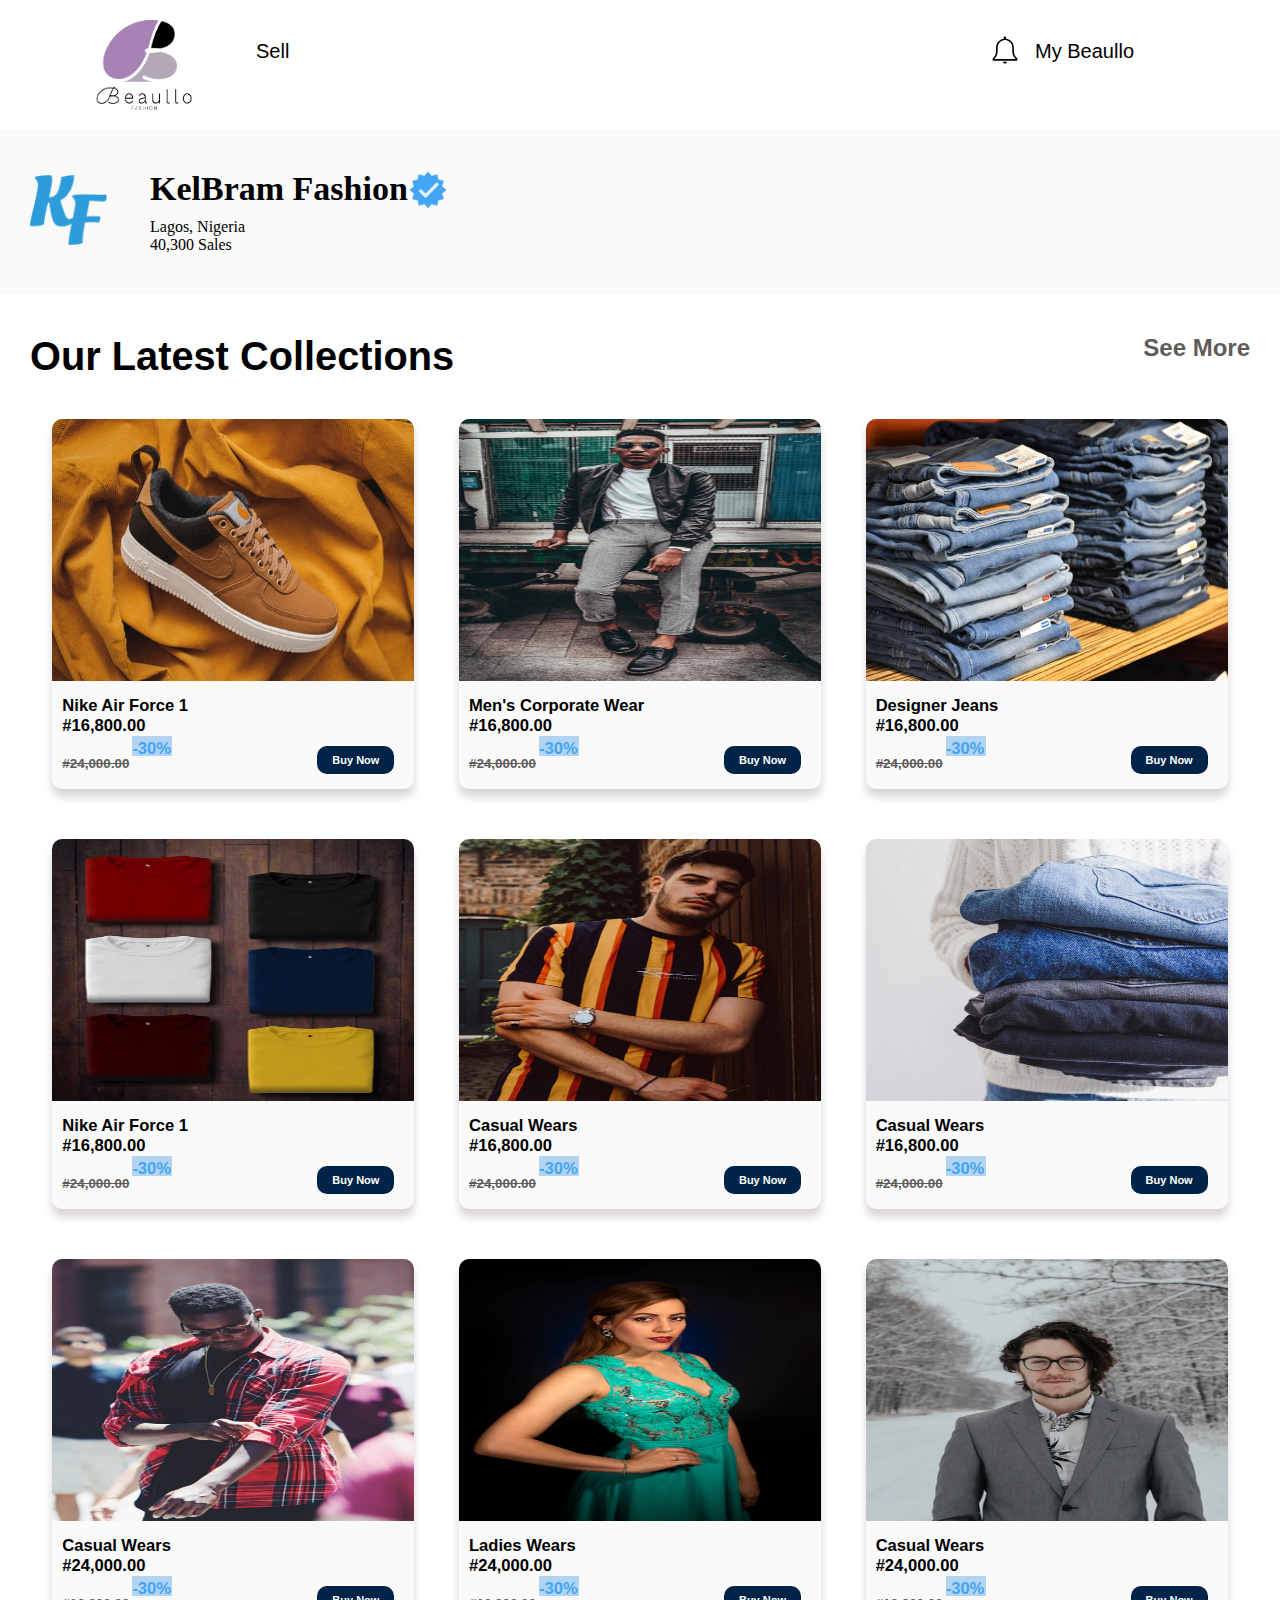
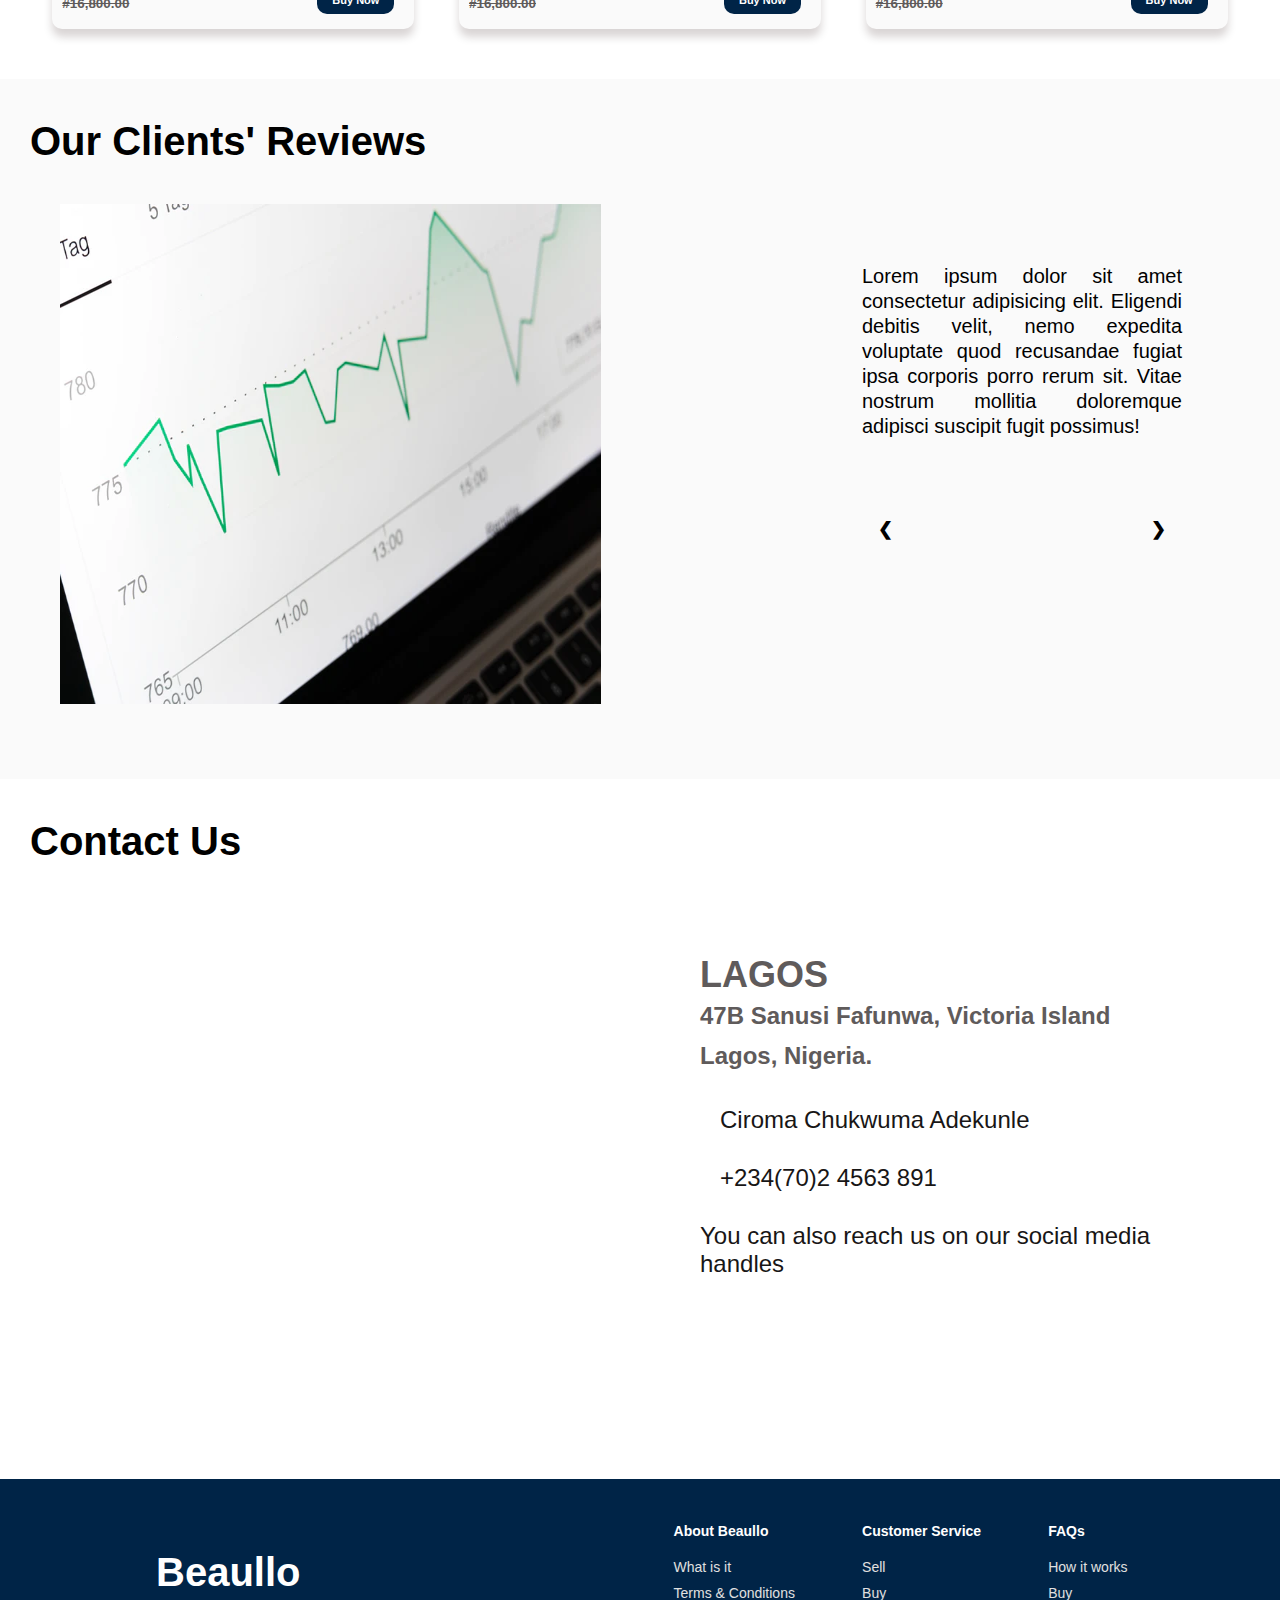
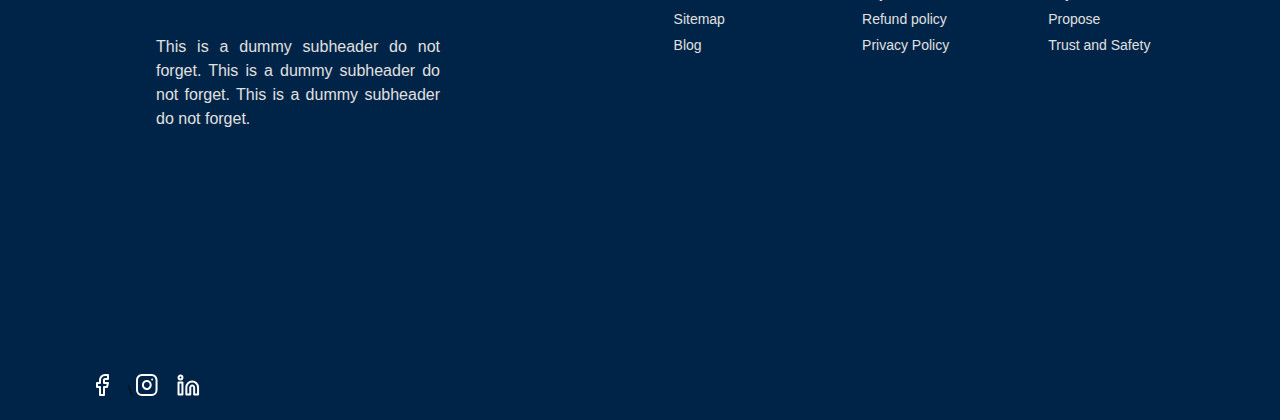
<file: index.html>
<!DOCTYPE html>
<html lang="en">
<head>
    <meta charset="UTF-8">
    <meta http-equiv="X-UA-Compatible" content="IE=edge">
    <meta name="viewport" content="width=device-width, initial-scale=1.0">
    <link rel="preconnect" href="https://fonts.gstatic.com">
<link rel="stylesheet" type="text/css" href="brand-profile.css">
    <link rel="stylesheet" href="https://pro.fontawesome.com/releases/v5.10.0/css/all.css" 
    integrity="sha384-AYmEC3Yw5cVb3ZcuHtOA93w35dYTsvhLPVnYs9eStHfGJvOvKxVfELGroGkvsg+p" crossorigin="anonymous"/>
    <title>Beaullo || brand_profile</title>
</head>
<body>
    <section class="Navigation-container">
        <div class="Mobile-menu-container"> 
            <div class="Mobile-Menu-Logo-or-Title">
                <img class="mobile-Logo" src="img/beaulloimg.png" alt="Logo"/> 
                <i class="fa fa-bars  Mobile-Menu-Open-Btn"></i>
            </div>
        </div>
        <div id="Sub-Navigaiton-container" class="hide-NavBar">
            <div class="Nav-Bar">
                <div class="Logo-container">
                    <img class="Logo" src="img/beaulloimg.png" alt="Logo"/>
                     
                    <div class="Sign-in-and-sell">
                        
                        <a href="#">Sell</a>
                    </div>
                    <i class="fa fa-times Mobile-Menu-close-Btn"></i>
                </div>
        
                

                <div class="my-Beaullo-container">
                
                   <div class="Notification-icon"> <svg  width="30" height="30" viewBox="0 0 30 30" fill="none"             xmlns="http://www.w3.org/2000/svg">
                        <path d="M27.0915 23.192C26.2879 22.4756 25.5844 21.6544 24.9998 20.7503C24.3617 19.5024 23.9792 18.1397 23.8748 16.742V12.6253C23.8804 10.43 23.084 8.30822 21.6355 6.65864C20.1869 5.00905 18.1858 3.94521 16.0082 3.66699V2.59199C16.0082 2.29694 15.891 2.01397 15.6823 1.80534C15.4737 1.5967 15.1907 1.47949 14.8957 1.47949C14.6006 1.47949 14.3176 1.5967 14.109 1.80534C13.9004 2.01397 13.7832 2.29694 13.7832 2.59199V3.68366C11.6251 3.98193 9.64815 5.0522 8.21861 6.69625C6.78908 8.34029 6.00378 10.4467 6.00817 12.6253V16.742C5.9038 18.1397 5.52132 19.5024 4.88317 20.7503C4.30891 21.6523 3.61667 22.4734 2.82484 23.192C2.73595 23.2701 2.66471 23.3662 2.61585 23.474C2.567 23.5817 2.54165 23.6987 2.5415 23.817V24.9503C2.5415 25.1713 2.6293 25.3833 2.78558 25.5396C2.94186 25.6959 3.15382 25.7837 3.37484 25.7837H26.5415C26.7625 25.7837 26.9745 25.6959 27.1308 25.5396C27.287 25.3833 27.3748 25.1713 27.3748 24.9503V23.817C27.3747 23.6987 27.3493 23.5817 27.3005 23.474C27.2516 23.3662 27.1804 23.2701 27.0915 23.192ZM4.27484 24.117C5.05018 23.368 5.73284 22.5287 6.30817 21.617C7.11201 20.1099 7.58103 18.447 7.68317 16.742V12.6253C7.65012 11.6487 7.81394 10.6754 8.16487 9.76338C8.51581 8.85137 9.04668 8.01931 9.72588 7.31674C10.4051 6.61417 11.2187 6.05546 12.1183 5.67389C13.0179 5.29231 13.9851 5.09566 14.9623 5.09566C15.9395 5.09566 16.9067 5.29231 17.8064 5.67389C18.706 6.05546 19.5196 6.61417 20.1988 7.31674C20.878 8.01931 21.4089 8.85137 21.7598 9.76338C22.1107 10.6754 22.2746 11.6487 22.2415 12.6253V16.742C22.3436 18.447 22.8127 20.1099 23.6165 21.617C24.1918 22.5287 24.8745 23.368 25.6498 24.117H4.27484Z" fill="black"/>
                        <path d="M14.9999 28.567C15.5249 28.5549 16.0286 28.3575 16.4221 28.0098C16.8156 27.6621 17.0734 27.1865 17.1499 26.667H12.7666C12.8453 27.2006 13.1152 27.6874 13.526 28.0369C13.9368 28.3864 14.4606 28.5748 14.9999 28.567Z" fill="black"/>
                    </svg></div>
                            
                    <a href="#">My Beaullo <i class="fa fa-chevron-down"></i></a>
                    <i class="fa fa-shopping-cart cart"></i>
                </div>
            </div>
        </div>
            
    </section>

    <div class="containerfilter">
        <div class="filter">
            <input type="text" name="search" placeholder="  filter by category" />
        </div>
    </div>


    <div class="tag">
        <img src="img/logo.png" alt="logo">
       <h4>KelBram Fashion<img src="img/badge.png" alt="badge"></h4>
        <p>Lagos, Nigeria<br>
        40,300 Sales<br>
        <i class="fa fa-star"></i><i class="fa fa-star"></i><i class="fa fa-star"></i><i class="fa fa-star"></i><i class="fa fa-star"></i></p>
    </div>
    <div class="container">

        <div class="latest">
            <h3>Our Latest Collections
            <a href="#">See More</a></h3>
        </div>
            <div class="brand">
            <div class="pic">
            <img src="img/shoe.png" alt="shoe">
            <a href="#"><i class="fal fa-shopping-cart"></i></a>
            <h5>
                Nike Air Force 1<br>
                #16,800.00
                <div class="buy"><a href="#">Buy now</a>
                </div>
            <p>-30%</p>
           <h6> <s>#24,000.00</s></h6>
            </h5>
            </div>
        <div class="pic">
            <img src="img/man.png" alt="shoe">
            <a href="#"><i class="fal fa-shopping-cart"></i></a>
            <h5>
                men's corporate wear<br>
                #16,800.00
                <div class="buy"><a href="#">Buy now</a>
                </div>
            <p>-30%</p>
           <h6> <s>#24,000.00</s></h6>
            </h5>
        </div>
        <div class="pic">
            <img src="img/jean.png" alt="shoe">
            <a href="#"><i class="fal fa-shopping-cart"></i></a>
            <h5>
                designer jeans<br>
                #16,800.00
                <div class="buy"><a href="#">Buy now</a>
                </div>
            <p>-30%</p>
           <h6> <s>#24,000.00</s></h6>
            </h5>
        </div>
        <div class="pic">
            <img src="img/tshirts.png" alt="shoe">
            <a href="#"><i class="fal fa-shopping-cart"></i></a>
            <h5>
                nike air force 1<br>
                #16,800.00
                <div class="buy"><a href="#">Buy now</a>
                </div>
            <p>-30%</p>
           <h6> <s>#24,000.00</s></h6>
            </h5>
        </div>
        <div class="pic">
            <img src="img/man2.png" alt="shoe">
            <a href="#"><i class="fal fa-shopping-cart"></i></a>
            <h5>
                casual wears<br>
                #16,800.00
                <div class="buy"><a href="#">Buy now</a>
                </div>
            <p>-30%</p>
           <h6> <s>#24,000.00</s></h6>
            </h5>
        </div>
        <div class="pic">
            <img src="img/jean2.png" alt="shoe">
            <a href="#"><i class="fal fa-shopping-cart"></i></a>
            <h5>
                casual wears<br>
                #16,800.00
                <div class="buy"><a href="#">Buy now</a>
                </div>
            <p>-30%</p>
           <h6> <s>#24,000.00</s></h6>
            </h5>
        </div>
        <div class="pic">
            <img src="img/man4.png" alt="shoe">
            <a href="#"><i class="fal fa-shopping-cart"></i></a>
            <h5>
                casual wears<br>
                #24,000.00
                <div class="buy"><a href="#">Buy now</a>
                </div>
            <p>-30%</p>
           <h6> <s>#16,800.00</s></h6>
            </h5>
        </div>
        <div class="pic">
            <img src="img/woman2.png" alt="shoe">
            <a href="#"><i class="fal fa-shopping-cart"></i></a>
            <h5>
                ladies wears<br>
                #24,000.00
                <div class="buy"><a href="#">Buy now</a>
                </div>
            <p>-30%</p>
           <h6> <s>#16,800.00</s></h6>
            </h5>
        </div>
        <div class="pic">
            <img src="img/man3.png" alt="shoe">
            <a href="#"><i class="fal fa-shopping-cart"></i></a>
            <h5>
                casual wears<br>
                #24,000.00
                <div class="buy"><a href="#">Buy now</a>
                </div>
            <p>-30%</p>
           <h6> <s>#16,800.00</s></h6>
            </h5>
        </div>

    </div>
    </div>

    <div class="client">
        <h3>Our Clients' Reviews</h3>
        <div class="container3">
            
        <div class="client-pic">
            <img src="img/chart.png" alt="man">
        </div>
<!-- Slideshow container -->
<div class="slideshow-container">

    <!-- Full-width images with number and caption text -->
    <div class="mySlides fade">
      <p>Lorem ipsum dolor sit amet consectetur adipisicing elit. Eligendi debitis velit, nemo expedita voluptate quod recusandae fugiat ipsa corporis porro rerum sit. 
        Vitae nostrum mollitia doloremque adipisci suscipit fugit possimus!</p>
    </div>
  
    <div class="mySlides fade">
      <p>Lorem ipsum dolor sit amet consectetur adipisicing elit. Distinctio dolor quasi repudiandae consequatur est dolorum corrupti nostrum.
           Excepturi earum ipsa in voluptas, esse eius quis incidunt pariatur cumque, repellendus reiciendis!</p>
    </div>
  
    <div class="mySlides fade">
      <p>Lorem ipsum dolor sit amet consectetur adipisicing elit. Eligendi debitis velit, nemo expedita voluptate quod recusandae fugiat ipsa corporis porro rerum sit. 
          Vitae nostrum mollitia doloremque adipisci suscipit fugit possimus!</p>
    </div>
  
    <!-- Next and previous buttons -->
    <a class="prev" onclick="plusSlides(-1)">&#10094;</a>
    <a class="next" onclick="plusSlides(1)">&#10095;</a>
  </div>
  </div>
  </div>

  <div class="client" style="background-color: #fff;">
    <h3>Contact Us</h3>
    <div class="container3">
    <div class="mapp">
        <iframe src="https://www.google.com/maps/embed?pb=!1m14!1m12!1m3!1d8069790.435797271!2d8.677456999999999!3d9.0338725!2m3!1f0!2f0!3f0!3m2!1i1024!2i768!4f13.1!5e0!3m2!1sen!2sng!4v1624657041448!5m2!1sen!2sng" 
        width="560" height="450" style="border:0;" allowfullscreen loading="lazy"></iframe>
    </div>
    <div class="container2">
        <h5>LAGOS</h5>
        <h4>47B Sanusi Fafunwa, Victoria Island</h4>
        <h4>Lagos, Nigeria.</h4>
        <p><i class="far fa-user"></i>Ciroma Chukwuma Adekunle</p>
        <p><i class="fas fa-phone-alt"></i>+234(70)2 4563 891</p>
        <p>You can also reach us on our social media handles</p>
        <div class="icon2">
           <a href="#"><i class="fab fa-facebook-f"></i></a>
            <a href="#"><i class="fab fa-instagram"></i></a>
            <a href="#"><i class="fab fa-linkedin-in"></i></a>
        </div>
    </div>
    </div>
 
  
    </div>
<script>
    var slideIndex = 0;
showSlides();

function showSlides() {
  var i;
  var slides = document.getElementsByClassName("mySlides");
  for (i = 0; i < slides.length; i++) {
    slides[i].style.display = "none";
  }
  slideIndex++;
  if (slideIndex > slides.length) {slideIndex = 1}
  slides[slideIndex-1].style.display = "block";
  setTimeout(showSlides, 5000); // Change image every 2 seconds
}
</script>


<footer>
    <div class="footer-text-container">
        <div class="Footer-Header">
            <h2>Beaullo</h2>
            <p>This is a dummy subheader do not forget. This is a dummy subheader do not forget. This is a dummy subheader do not forget.  </p>
        </div>
        
        <div class="about-section">
            <div class="about">
                <h3>About Beaullo</h3>
                <div>
                    <a href="#">What is it</a>
                    <a href="#">Terms & Conditions</a>
                    <a href="#">Sitemap</a>
                    <a href="#">Blog</a>
                </div>
            </div>

            <div class="about">
                <h3>Customer Service</h3>
                <div>
                    <a href="#">Sell</a>
                    <a href="#">Buy</a>
                    <a href="#">Refund policy </a>
                    <a href="#">Privacy Policy</a>
                </div>
            </div>


            <div class="about">
                <h3>FAQs</h3>
                <div>
                    <a href="#">How it works</a>
                    <a href="#">Buy</a>
                    <a href="#">Propose</a>
                    <a href="#">Trust and Safety</a>
                </div>
            </div>
        </div>
    </div>


    <div class="social-media-icons">
        <a href="#">
            <svg width="13" height="22" viewBox="0 0 13 22" fill="none" xmlns="http://www.w3.org/2000/svg">
                <path d="M12 1H9C7.67392 1 6.40215 1.52678 5.46447 2.46447C4.52678 3.40215 4 4.67392 4 6V9H1V13H4V21H8V13H11L12 9H8V6C8 5.73478 8.10536 5.48043 8.29289 5.29289C8.48043 5.10536 8.73478 5 9 5H12V1Z" stroke="white" stroke-width="2" stroke-linecap="round" stroke-linejoin="round"/>
            </svg>
                    
        </a>\
        
        <a href="#">
            <svg width="22" height="22" viewBox="0 0 22 22" fill="none" xmlns="http://www.w3.org/2000/svg">
                <path d="M15.6495 1H5.88318C3.18627 1 1 3.23858 1 6V16C1 18.7614 3.18627 21 5.88318 21H15.6495C18.3464 21 20.5327 18.7614 20.5327 16V6C20.5327 3.23858 18.3464 1 15.6495 1Z" stroke="white" stroke-width="2" stroke-linecap="round" stroke-linejoin="round"/>
                <path d="M14.6732 10.3703C14.7937 11.2025 14.6549 12.0525 14.2764 12.7993C13.898 13.5461 13.2992 14.1517 12.5652 14.53C11.8313 14.9082 10.9995 15.0399 10.1883 14.9062C9.377 14.7726 8.62757 14.3804 8.04655 13.7855C7.46553 13.1905 7.0825 12.4232 6.95196 11.5925C6.82142 10.7619 6.95001 9.9102 7.31943 9.15868C7.68885 8.40716 8.2803 7.79404 9.00965 7.40654C9.739 7.01904 10.5691 6.87689 11.3819 7.0003C12.211 7.12619 12.9786 7.52176 13.5712 8.12861C14.1639 8.73545 14.5502 9.52138 14.6732 10.3703Z" stroke="white" stroke-width="2" stroke-linecap="round" stroke-linejoin="round"/>
                <path d="M16.1377 5.5H16.1477" stroke="white" stroke-width="2" stroke-linecap="round" stroke-linejoin="round"/>
            </svg>
                    
        </a>

        <a href="#">
            <svg width="23" height="22" viewBox="0 0 23 22" fill="none" xmlns="http://www.w3.org/2000/svg">
                <path d="M15.2055 7.5C16.7596 7.5 18.2501 8.13214 19.349 9.25736C20.448 10.3826 21.0653 11.9087 21.0653 13.5V20.5H17.1588V13.5C17.1588 12.9696 16.953 12.4609 16.5867 12.0858C16.2204 11.7107 15.7236 11.5 15.2055 11.5C14.6875 11.5 14.1907 11.7107 13.8243 12.0858C13.458 12.4609 13.2522 12.9696 13.2522 13.5V20.5H9.3457V13.5C9.3457 11.9087 9.96307 10.3826 11.062 9.25736C12.1609 8.13214 13.6514 7.5 15.2055 7.5V7.5Z" stroke="white" stroke-width="2" stroke-linecap="round" stroke-linejoin="round"/>
                <path d="M5.43926 8.5H1.53271V20.5H5.43926V8.5Z" stroke="white" stroke-width="2" stroke-linecap="round" stroke-linejoin="round"/>
                <path d="M3.48599 5.5C4.56475 5.5 5.43926 4.60457 5.43926 3.5C5.43926 2.39543 4.56475 1.5 3.48599 1.5C2.40722 1.5 1.53271 2.39543 1.53271 3.5C1.53271 4.60457 2.40722 5.5 3.48599 5.5Z" stroke="white" stroke-width="2" stroke-linecap="round" stroke-linejoin="round"/>
            </svg>
                    
        </a>
    </div>
</footer>

</body>
</html>
</file>
<file: brand-profile.css>
html, body {
    width:100%;
    height: 100%;
    margin: 0;
    background-color: #fff;
   
}
.container{
    margin: 0 30px;
}
.containerfilter{
    width: 100%;
    background-color:#fafafa ;
    clear:both;
}
.Navigation-container{
    position: fixed;
    width: 100%;
    padding: 20px 0px 10px 0px;
    background-color: #FFFFFF;
    z-index: 20;
    font-family: 'Poppins', sans-serif;

}



.Nav-Bar{
    margin: auto;
    display: flex;
    width: 85%;
    justify-content: space-between;
    font-family: 'Poppins', sans-serif;
}

.Logo-container {
    display: flex;
}

.Logo{
    width: 100px;
    height: 95.45px;
}
.Sign-in-and-sell{
    margin: 20px 0px 0px 30px;
}
.Sign-in-and-sell a{
    text-decoration: none;
    margin-left: 30px;
    color: black;
    font-size: 20px;
}

.Mobile-menu-container{
    display: none;
}

.Logo-container i{
    display: none;
}





.my-Beaullo-container{
    margin-top: 15px;
    display: flex;
}




.my-Beaullo-container a{
    text-decoration: none;
    margin: 5px 0px 0px 15px;
    color: black;
    font-size: 20px;
    
}


.cart{
    font-size: 30px;
    margin: 5px 0px 0px 50px;
}







.tag{
    background-color: #fafafa;
    height: 164px;
    width: 100%; 
    padding: 5px 0 10px 0;
    margin: 50px 0 5px 0;
}
.tag i{
    color: gold;
    font-size: 20px;
}
.tag h4{
    margin:35px 0 0 150px;
    font-size: 34px;
}
.tag h4 img{
    width: 40px;
    height: 40px;
    margin:0;
}
.tag p{
    margin:10px 0 0 150px;
    font-size: 16px;
}
.tag img{
    width: 77px;
    height: 70px;
    position: absolute;
    margin: 40px 30px;
}

.filter input[type=text]{
    width: 95%;
    height: 60px;
    background-color: #fafafa;
    border: 1px solid rgb(117, 114, 114);
    border-radius: 15px;
    margin: 10px 0 10px 30px;
    outline: none;
}
.filter i{
    line-height: 70px; 
    margin: 0; 
    color: #000;
    
}
.buy{
    height: 28px;
    width: 77px;
    background-color: #002447;
    float: right;
    border-radius: 10px;
    text-align: center;
    padding-top: 3px;
    margin: 30px 20px 0 0;
    
}
.buy a{
    font-size: 11px;
    color: #fff;
    text-decoration: none;
    
}

.latest{
    font-size: 34px;
    font-family: 'Poppins', sans-serif;
}
.latest a{
    float: right;
    text-decoration: none;
    color: #5f5b5b;
    font-size: 24px;
}
.latest a:hover{
    text-decoration: underline;
}
.brand{
    display: flex;
    flex-wrap: wrap;
    width: 100%;
    font-family: 'Poppins', sans-serif;
}
.brand img{
    height: 262px;
    width: 362px;
    border-top-left-radius: 10px;
    border-top-right-radius: 10px;
    
}
.pic i{
    color: #000;
    float: right;
    margin: 10px 20px 0 0;
}
.pic{
    height: 370px;
    width: 362px;
    margin: 0 auto;
    box-shadow:0 8px 8px 0 rgba(31, 1, 1, 0.17) ; 
    margin-bottom: 50px;
    border-radius: 10px;
    font-size: 20px;
    background-color: #fafafa;
    text-transform: capitalize;
}
.pic h5{
    padding-left: 10px;
    margin: 0;
    padding-top: 10px;
}
.pic p{
    background-color: #b2d4f0;
    color:#42A5F5;
    height: 20px;
    width: 40px;
    padding: 3px 0 1px 0;
    margin: 0 0 0 70px;
}
.pic h6{
    color: #5f5b5b;
    padding-left: 10px;
    margin: 0;
}
.client{
    height: 700px;
    background-color: #fafafa;
    width: 100%;
    font-family: 'Poppins', sans-serif;
}

.client h3{
    font-size: 40px;
    padding: 40px 0; 
    margin: 0 30px;
}
.client-pic, .client-pic img{
    height: 500px;
    margin: 0 0 0 30px;
    width: 65%;
}


* {box-sizing:border-box}

/* Slideshow container */
.slideshow-container {
  width: 25%;
  height: 400px;
  position: relative;
  margin: 40px 10px 0 0;
}

/* Hide the images by default */
.mySlides {
  display: none;
}

.mySlides img{
    height: 450px;
    width: 400px;
    margin: 5px 30px 0 0;
}
.mySlides p{
    line-height: 25px;
    font-size: 20px;
    text-align: justify;
}

/* Next & previous buttons */
.prev, .next {
  cursor: pointer;
  position: absolute;
  top: 70%;
  width: auto;
  margin-top: -22px;
  padding: 16px;
  color: #000;
  font-weight: bold;
  font-size: 18px;
  transition: 0.6s ease;
  border-radius: 0 3px 3px 0;
  user-select: none;
}

/* Position the "next button" to the right */
.next {
  right: 0;
  border-radius: 3px 0 0 3px;
}

/* On hover, add a black background color with a little bit see-through */
.prev:hover, .next:hover {
  background-color: rgba(0,0,0,0.8);
}


/* The dots/bullets/indicators */
.dot {
  cursor: pointer;
  height: 15px;
  width: 15px;
  margin: 0 2px;
  background-color: #bbb;
  border-radius: 50%;
  display: inline-block;
  transition: background-color 0.6s ease;
}

.active, .dot:hover {
  background-color: #717171;
}

/* Fading animation */
.fade {
  -webkit-animation-name: fade;
  -webkit-animation-duration: 1.5s;
  animation-name: fade;
  animation-duration: 1.5s;
}

@-webkit-keyframes fade {
  from {opacity: .4}
  to {opacity: 1}
}

@keyframes fade {
  from {opacity: .4}
  to {opacity: 1}
}


.icon{
    height: 40px;
    width: 120px;
    margin: 37px 0 0 0;
    
}
.icon i{
    margin-right: 20px;
    font-size: 20px;
    color: #fff;
}
.icon2{
    height: 40px;
    width: 120px;
    margin: 37px 0 0 0;
    
}
.icon2 i{
    margin-right: 20px;
    font-size: 20px;
    color: #000;
}
footer{
    background: #002447;
    
}
.footer-text-container{
    width: 85%;
    padding-top: 30px;
    padding-bottom: 227px;
    margin: auto;
    display: flex;
    justify-content: right;
}

.Footer-Header{
    width: 284px;
    margin-right: 200px;
}
.Footer-Header h2{
    font-family: 'Poppins', sans-serif;
    font-style: normal;
    font-weight: bold;
    font-size: 40px;
    line-height: 60px;
    color: #FFFFFF;
}
.Footer-Header p{
    font-family: 'Poppins', sans-serif;
    font-style: normal;
    font-weight: normal;
    font-size: 16px;
    line-height: 24px;
    text-align: justify;
    color: #E0E0E0;
}




.about-section{
    width: 50%;
    display: flex;
    justify-content: space-around;
}
.footer-text-container h3{
    font-family: 'Poppins', sans-serif;
    font-style: normal;
    font-weight: bold;
    font-size: 14px;
    line-height: 16px;
    color: #FFFFFF;
    margin-bottom: 20px
}

.footer-text-container a{
    display: block;
    font-family: 'Poppins', sans-serif;;
    font-style: normal;
    font-size: 14px;
    line-height: 16px;
    color: #E0E0E0;
    margin-bottom: 10px;
    font-weight: lighter;
    text-decoration: none;
}


.social-media-icons{
    width: 85%;
    margin: auto;
    padding-bottom: 20px;
}

.social-media-icons a{
    margin-right: 15px;
    text-decoration: none;
}

.mapp{
    margin: 30px;
    overflow: hidden;
    top: 0; width: 50%;
    left: 0;height: 450px;
}
.mapp iframe{
    height: 100%;
    width: 100%;
    position: relative;
}
.container2{
    height: 500px;
    width: 40%;
     margin-top: 50px;
}
.container2 h4{
    margin: 0;
    padding: 0;
    line-height: 40px;
    font-size: 24px;
    font-family: 'Poppins', sans-serif;
    color: #5f5b5b;
}
.container2 h5{
    font-size: 36px;
    font-family: 'Poppins', sans-serif;
    font-weight: bolder;
    margin: 0;
    color: #5f5b5b;
}
.container2 p{
    font-size: 24px;
    padding-right: 10px;
    color: #181616;
    margin-top: 30px;
    font-family: 'Poppins', sans-serif;
}
.container2 i{
    margin-right: 20px;

}
.container3{
    height: 550px;
    width: 100%;
    display: flex;
    flex-direction: row;
}



@media (max-width:1023px){
    
    .Navigation-container{
        position: relative;
        width: 100%;
        padding: 15px 0px;
        background-color: #FFFFFF;
        z-index: 200;
        margin: 0 0 10px 0;
    }
    
    .Nav-Bar{
        width: 100%;
        margin: auto;
        margin-top: 0px;
        display: block;
        font-family: 'Poppins', sans-serif;

    }
    
    #Sub-Navigaiton-container{
        position: fixed;
        left: 0px;
        bottom: 0px;
        background-color: white;
        margin: auto;
        width: 100%;
        height: 100%;
        justify-content: space-between;
        
    }

    .hide-NavBar{
        transform: translate(-1023px);
        transition: all 0.2s ease-in;
    }

    .show-NavBar{
        transform: translate(0px);
        transition: all 0.3s ease-out;
    }


    
    
    .Logo-or-Title{
        width: 100%;
        margin: auto;
        display: flex;
        justify-content: space-between;
    }
    

    .Mobile-menu-container{
        position: fixed;
        display: block;
        bottom: 0px;
        top: 0px;
        width: 100%;
        height: 90px;
        background-color: white;
        padding-top: 10px;
    }
    .Mobile-Menu-Logo-or-Title{
        width: 90%;
        margin: auto;
        display: flex;
        justify-content: space-between;
        
    }
    .mobile-Logo{
        width: 80px;
        height: 80px;
    }

    .Mobile-Menu-Open-Btn{
        font-size: 35px;
        margin-top: 10px;
    }

    .Logo-container i{
        display:block;
        font-size: 35px;
        margin-top: 20px;
    }


    .Logo-container {
        display: flex;
        width: 100%;
        padding-top: 10px;
        justify-content: space-between;
    }
    
    .Logo{
        width: 80px;
        height: 80px;
    }
    .Sign-in-and-sell{
        margin: 20px 0px 0px 0px;
    }
    .Sign-in-and-sell a{
        text-decoration: none;
        margin-left: 0px;
        margin-right: 50px;
        color: black;
        font-size: 25px;
    }
    
    
    
    
    .my-Beaullo-container{
        display: flex;
        margin: auto;
        margin-top: 50px;
        width: 50%;
        justify-content: space-evenly;
    }
    

    .my-Beaullo-container a{
        text-decoration: none;
        margin: 0px 0px 0px 15px;
        color: black;
        font-size: 25px;
        
    }
    
    .cart{
        font-size: 30px;
        margin-top: 0px;
    }

    .containerfilter{
        width: 100%;
        background-color:#fafafa ;
        clear:both;
        margin-top: 45px;
    }




    footer{
        background: #002447;
    }
    .footer-text-container{
        width: 90%;
        padding-top: 10px;
        padding-bottom: 150px;
        margin: auto;
        display: flex;
        justify-content: space-around;
    }
    
    .Footer-Header{
        width: 20%;
        margin-right: 200px;
    }
    .Footer-Header h2{
        font-family: 'Poppins', sans-serif;
        font-style: normal;
        font-weight: bold;
        font-size: 40px;
        line-height: 60px;
        color: #FFFFFF;
    }
    .Footer-Header p{
        font-style: normal;
        font-weight: normal;
        font-size: 14px;
        line-height: 24px;
        text-align: justify;
        color: #E0E0E0;
    }
    
    
    
    
    .about-section{
        width: 80%;
        display: flex;
        justify-content: space-between;
    }
    .footer-text-container h3{
        font-style: normal;
        font-weight: bold;
        font-size: 14px;
        line-height: 16px;
        color: #FFFFFF;
        margin-bottom: 20px
    }
    
    .footer-text-container a{
        display: block;
        font-style: normal;
        font-size: 13px;
        line-height: 16px;
        color: #E0E0E0;
        margin-bottom: 10px;
        font-weight: lighter;
        text-decoration: none;
    }
    
    
    .social-media-icons{
        width: 85%;
        margin: auto;
        padding-bottom: 20px;
    }
    
    .social-media-icons a{
        margin-right: 15px;
        text-decoration: none;
    }
    

    
}


@media (max-width:767px){
    
    
    
    .Nav-Bar{
        width: 90%;
        margin: auto;
        margin-top: 0px;
        display: block;

    }
    
    #Sub-Navigaiton-container{
        position: fixed;
        left: 0px;
        bottom: 0px;
        background-color: white;
        margin: auto;
        width: 100%;
        height: 100%;
        justify-content: space-between;
        
    }

    .hide-NavBar{
        transform: translate(-900px);
        transition: all 0.2s ease-in;
    }

    .show-NavBar{
        transform: translate(0px);
        transition: all 0.3s ease-out;
    }

    
    
    .mobile-Logo{
        width: 60px;
        height: 60px;
    }

    .Mobile-menu-container{
        position: fixed;
        display: block;
        width: 100%;
        height: 70px;
    }
    .Mobile-Menu-Logo-or-Title{
        width: 90%;
        margin: auto;
        display: flex;
        justify-content: space-between;
        
    }
    
    .Mobile-Menu-Open-Btn{
        font-size: 25px;
        margin-top: 10px;
    }

    .Logo-container i{
        display:block;
        margin-top: 10px;
        font-size: 25px;
    }


    
    
    
    
    
    .Logo-container {
        display: flex;
        width: 100%;
        padding-top: 10px;
        justify-content: space-between;
    }
    
    .Logo{
        width: 60px;
        height: 60px;
    }
    .Sign-in-and-sell{
        margin: 20px 0px 0px 0px;
        position: absolute;
        top: 70px;
    }
    .Sign-in-and-sell a{
        text-decoration: none;
        margin-left: 0px;
        margin-right: 50px;
        color: black;
        font-size: 15px;
    }
    
    
    
    
    .my-Beaullo-container{
        display: flex;
        margin: auto;
        margin-top: 80px;
        width: 100%;
        justify-content: space-evenly;
    }
    

    .my-Beaullo-container a{
        text-decoration: none;
        margin: 0px 0px 0px 15px;
        color: black;
        font-size: 15px;
        
    }
    

    
    .cart{
        font-size: 20px;
    }

footer{
    margin-top: 30px;
}
footer{
    background: #002447;

}
.footer-text-container{
    width: 90%;
    padding-top: 10px;
    padding-bottom: 100px;
    margin: auto;
    display: block;
}

.Footer-Header{
    width: 100%;
    margin-right: 200px;
}
.Footer-Header h2{
    font-style: normal;
    font-weight: bold;
    font-size: 40px;
    line-height: 60px;
    color: #FFFFFF;
}
.Footer-Header p{
    font-style: normal;
    font-weight: normal;
    font-size: 14px;
    line-height: 24px;
    text-align: justify;
    color: #E0E0E0;
}




.about-section{
    width: 100%;
    display: flex;
    justify-content: space-between;
    flex-wrap: wrap;
}
.footer-text-container h3{
    margin-bottom: 10px;
    margin-top: 40px;
}
}


@media(max-width:800px){
        
    .tag i{
        color: gold;
        font-size: 10px;
    }

    .tag h4{
        margin:20px 0 0 110px;
        font-size: 20px;
    }
    .tag h4 img{
        width: 15px;
        height: 15px;
    }
    .tag img{
        width: 60px;
        height: 60px;
    }
    .tag p{
        margin:10px 0 0 110px;
        font-size: 16px;
    }
    .tag{
        height: 124px;
        margin-top: 20px; 
    }
    .filter input[type=text]{
        width: 90%;
        height: 40px;
        margin: 10px 20px;
    }
    
    .latest h3{
        font-size: 25px;
    }
    .latest a{
        font-size: 16px;
        line-height: 40px;
    }
    .brand{
        display: flex;
        flex-wrap: wrap;
        width: 100%;
        font-family: 'Poppins', sans-serif;
    }
    .brand img{
        height: 200px;
        width: 200px;
    }
    .pic{
        height: 300px;
        width: 200px;
    }
    .pic h5, p, h6{
        font-size: 12px;
    }
    
    .client{
        height: 440px;
        width: 100%;
    }
    
    .client h3{
        font-size: 25px;
        padding: 30px 0; 
        margin: 0 30px;
    }
    
    .client-pic{
        width: 50%;
        height: 270px;
        margin: 0 10px;
    }
    .client-pic img{
        height: 270px;
        width: 90%;
    }
    
    .slideshow-container {
        width: 50%;
        height: 270px;
        margin: 5px 0 10px 20px;
        
      }
      .mySlides img{
        height: 270px;
        width: 100%;
        margin: 5px 0 10px 0;
    }
    .mySlides p{
        line-height: 20px;
        font-size: 16px;
        text-align: justify;
    }
    .prev, .next {
        top: 100%;
    }
    .mapp{
        margin: 20px;
        overflow: hidden;
        top: 0; width: 50%;
        left: 0;height: 300px;
    }
    
    .container2{
        height:300px;
        width: 50%;
        margin:20px 0 0 0;
    }
    .container2 h4{
        margin: 0;
        padding: 0;
        line-height: 20px;
        font-size: 16px;
        
    }
    .container2 h5{
        font-size: 16px;
    }
    .container2 p{
        font-size: 16px;
        padding-right: 10px;
        color: #181616;
        margin-top: 20px;
        font-family: 'Poppins', sans-serif;
    }
    .container2 i{
        margin-right: 15px;
    
}

.buy{
    height: 20px;
    width: 40px;
    background-color: #002447;
    float: right;
    border-radius: 5px;
    text-align: center;
    padding-top: 3px;
    margin: 30px 10px 0 0;
    clear: both;
    
}
.buy a{
    font-size: 8px;
    color: #fff;
    text-decoration: none;
    
}
.pic i{
    color: #000;
    float: right;
    margin: 5px 10px 0 0;
}
.pic p{
    background-color: #b2d4f0;
    color:#42A5F5;
    height: 20px;
    width: 30px;
    padding: 3px 0 1px 0;
    margin: 0 0 0 70px;
}


}
</file>
